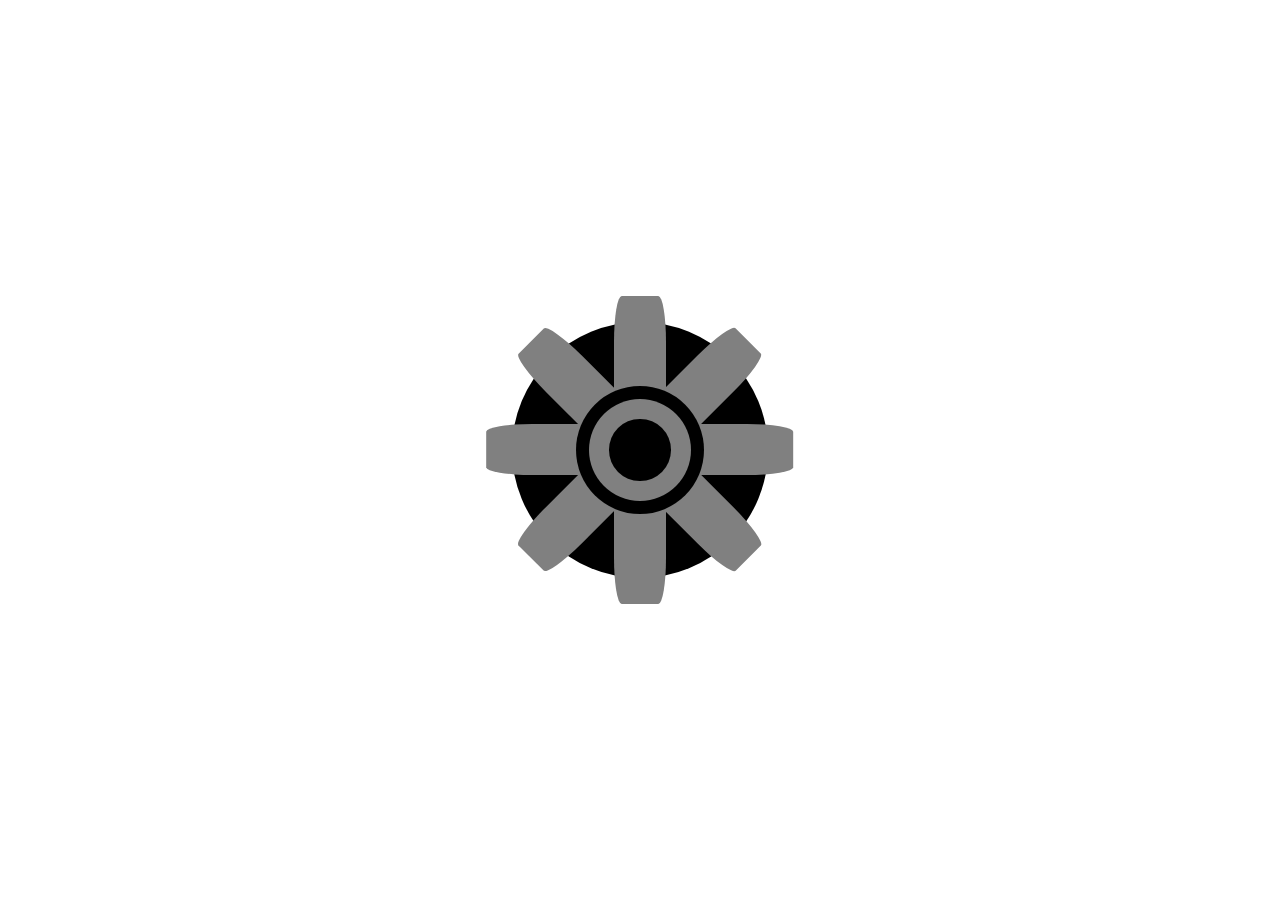
<file: cog.html>
<!DOCTYPE html>

<html>

  <head>

    <title>Cog</title>

    <style>

      html, body{
        height: 100%;
        margin: 0;
      }

      /****** Cog ******/

      .cogcontainer{
        position: absolute;
      }

      #c1{
        width: 20%;
        top: 50%;
        left: 50%;
        margin-top: -10%;
        margin-left: -10%;
        -webkit-animation: clockwise 10s linear infinite;
      }

      .cog{
        width: 100%;
        padding-bottom: 100%;
        border-radius: 50%;
        position: relative;
      }

      #c1 .cog{
        background: black;
      }

      /****** Spokes ******/

      .spoke{
        width: 20%;
        height: 120%;
        border-radius: 15%;
        position: absolute;
        top: -10%;
        left: 50%; 
        margin-left: -10%;
      }

      #c1 .spoke{
        background: grey;
      }

      .s0{
        -webkit-transform: rotate(0deg);
      }

      .s45{
        -webkit-transform: rotate(45deg);
      }

      .s90{
        -webkit-transform: rotate(90deg);
      }

      .s135{
        -webkit-transform: rotate(135deg);
      }

      /****** Dressings ******/

      .dressing{
        position: absolute;
        top: 50%;
        left: 50%;
        border-radius: 50%;
      }

      .d0{
        width: 50%;
        padding-bottom: 50%;
        background: black;
        margin-top: -25%;
        margin-left: -25%;
      }

      .d1{
        width: 40%;
        padding-bottom: 40%;
        background: grey;
        margin-top: -20%;
        margin-left: -20%;
      }

      .d2{
        width: 24%;
        padding-bottom: 24%;
        background: black;
        margin-top: -12%;
        margin-left: -12%;
      }

      /****** Keyframes ******/

      @-webkit-keyframes clockwise{
        100% { -webkit-transform: rotate(360deg); }
      }

      @-webkit-keyframes anticlockwise{
        100% { -webkit-transform: rotate(-360deg); }
      }

    </style>

  </head>

  <body>
    
    <div id="c1" class="cogcontainer">
      <div class="cog">
        <div class="spokes">
          <div class="s0 spoke"></div>
          <div class="s45 spoke"></div>
          <div class="s90 spoke"></div>
          <div class="s135 spoke"></div>
        </div>
        <div class="dressings">
          <div class="d0 dressing"></div>
          <div class="d1 dressing"></div>
          <div class="d2 dressing"></div>
        </div>
      </div>
    </div>

  </body>

</html>
</file>
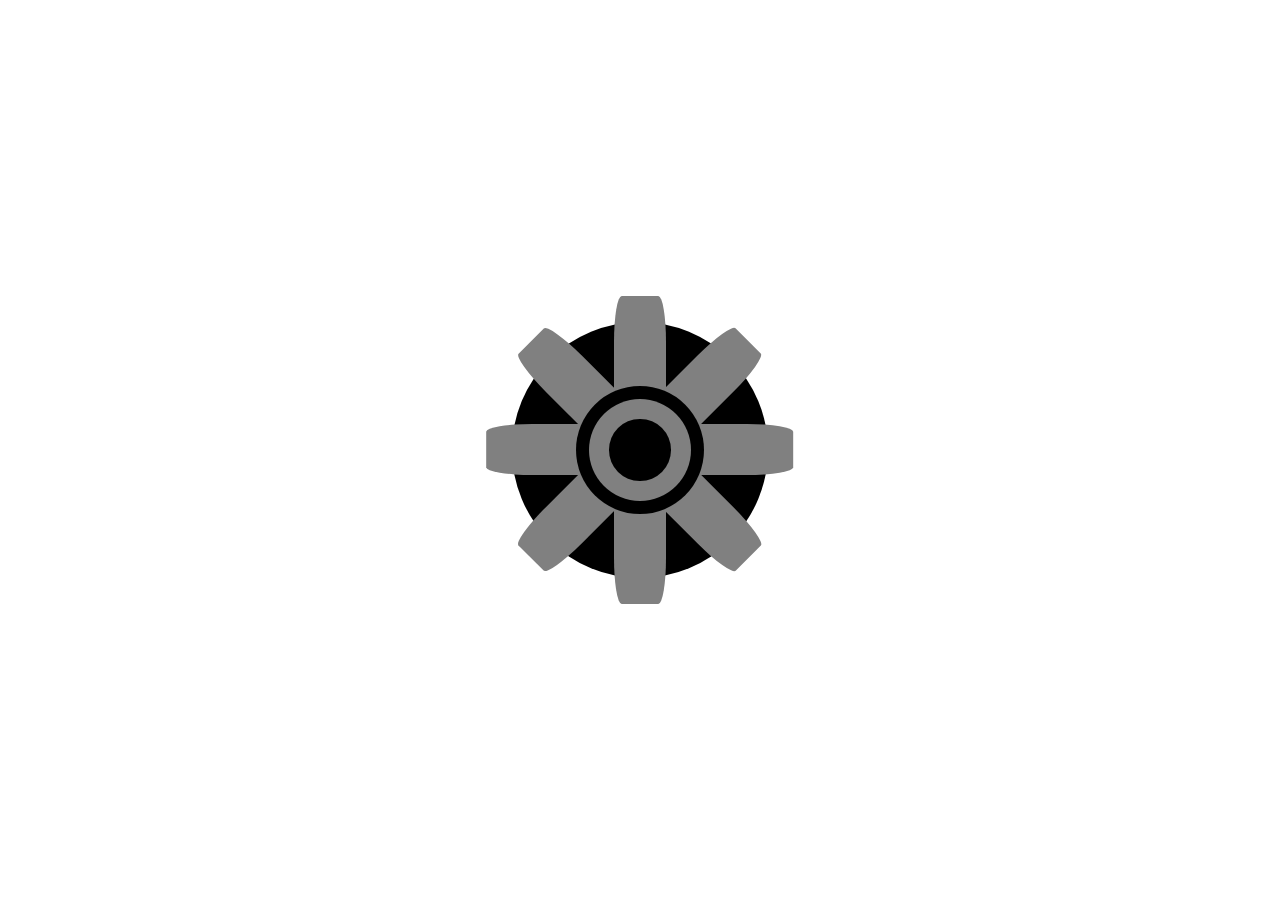
<file: even-cog.html>
<!DOCTYPE html>

<html>

  <head>

    <title>Cog</title>

    <style>

      html, body{
        height: 100%;
        margin: 0;
      }

      /****** Cog ******/

      .cogcontainer{
        position: absolute;
      }

      #c1{
        width: 20%;
        top: 50%;
        left: 50%;
        margin-top: -10%;
        margin-left: -10%;
        -webkit-animation: clockwise 10s linear infinite;
      }

      .cog{
        width: 100%;
        padding-bottom: 100%;
        border-radius: 50%;
        position: relative;
      }

      #c1 .cog{
        background: black;
      }

      /****** Spokes ******/

      .spoke{
        border-radius: 15%;
        position: absolute;
        top: -10%;
        left: 50%; 
      }
      
      .even .spoke{
        height: 120%;
      }

      #c1 .spoke{
        width: 20%;
        margin-left: -10%;
        background: grey;
      }

      .s0{
        -webkit-transform: rotate(0deg);
      }

      .s45{
        -webkit-transform: rotate(45deg);
      }

      .s90{
        -webkit-transform: rotate(90deg);
      }

      .s135{
        -webkit-transform: rotate(135deg);
      }

      /****** Dressings ******/

      .dressing{
        position: absolute;
        top: 50%;
        left: 50%;
        border-radius: 50%;
      }

      .d0{
        width: 50%;
        padding-bottom: 50%;
        background: black;
        margin-top: -25%;
        margin-left: -25%;
      }

      .d1{
        width: 40%;
        padding-bottom: 40%;
        background: grey;
        margin-top: -20%;
        margin-left: -20%;
      }

      .d2{
        width: 24%;
        padding-bottom: 24%;
        background: black;
        margin-top: -12%;
        margin-left: -12%;
      }

      /****** Keyframes ******/

      @-webkit-keyframes clockwise{
        100% { -webkit-transform: rotate(360deg); }
      }

      @-webkit-keyframes anticlockwise{
        100% { -webkit-transform: rotate(-360deg); }
      }

    </style>

  </head>

  <body>
    
    <div id="c1" class="cogcontainer">
      <div class="cog">
        <div class="spokes even">
          <div class="s0 spoke"></div>
          <div class="s45 spoke"></div>
          <div class="s90 spoke"></div>
          <div class="s135 spoke"></div>
        </div>
        <div class="dressings">
          <div class="d0 dressing"></div>
          <div class="d1 dressing"></div>
          <div class="d2 dressing"></div>
        </div>
      </div>
    </div>

  </body>

</html>
</file>
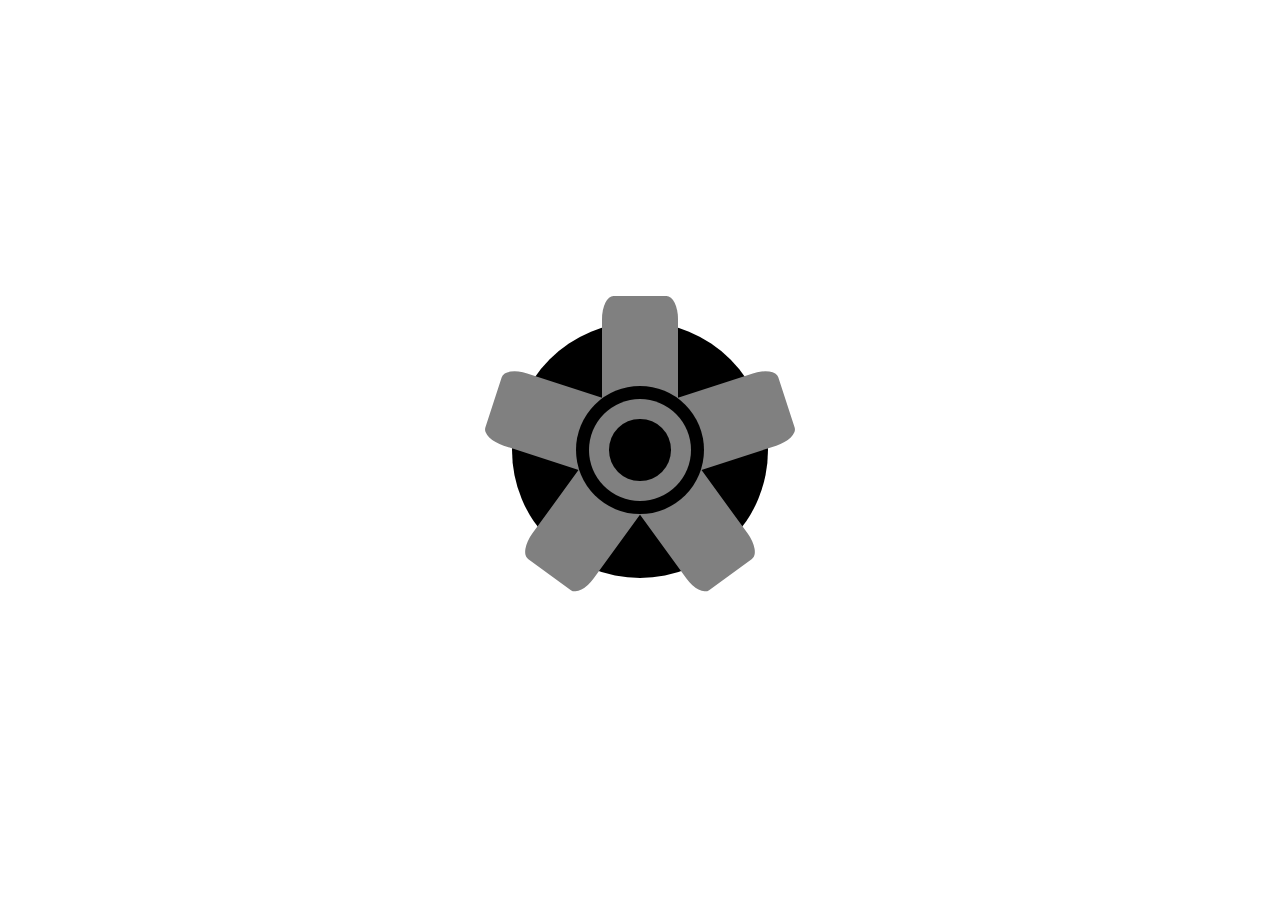
<file: odd-cog.html>
<!DOCTYPE html>

<html>

  <head>

    <title>Cog</title>

    <style>

      html, body{
        height: 100%;
        margin: 0;
      }

      /****** Cog ******/

      .cogcontainer{
        position: absolute;
      }

      #c1{
        width: 20%;
        top: 50%;
        left: 50%;
        margin-top: -10%;
        margin-left: -10%;
        -webkit-animation: clockwise 10s linear infinite;
      }

      .cog{
        width: 100%;
        padding-bottom: 100%;
        border-radius: 50%;
        position: relative;
      }

      #c1 .cog{
        background: black;
      }

      /****** Spokes ******/

      .spokecontainer{
        width: 100%;
        padding-bottom: 100%;
        position: absolute;
      }

      .spoke{
        border-radius: 15%;
        position: absolute;
        top: -10%;
        left: 50%; 
      }

      .odd .spoke{
        height: 60%;
        margin-bottom: 60%;
      }

      #c1 .spoke{
        width: 30%;
        margin-left: -15%;
        background: grey;
      }

      .s0{
        -webkit-transform: rotate(0deg);
      }

      .s72{
        -webkit-transform: rotate(72deg);
      }

      .s144{
        -webkit-transform: rotate(144deg);
      }

      .s216{
        -webkit-transform: rotate(216deg);
      }

      .s288{
        -webkit-transform: rotate(288deg);
      }

      /****** Dressings ******/

      .dressing{
        position: absolute;
        top: 50%;
        left: 50%;
        border-radius: 50%;
      }

      .d0{
        width: 50%;
        padding-bottom: 50%;
        background: black;
        margin-top: -25%;
        margin-left: -25%;
      }

      .d1{
        width: 40%;
        padding-bottom: 40%;
        background: grey;
        margin-top: -20%;
        margin-left: -20%;
      }

      .d2{
        width: 24%;
        padding-bottom: 24%;
        background: black;
        margin-top: -12%;
        margin-left: -12%;
      }

      /****** Keyframes ******/

      @-webkit-keyframes clockwise{
        100% { -webkit-transform: rotate(360deg); }
      }

      @-webkit-keyframes anticlockwise{
        100% { -webkit-transform: rotate(-360deg); }
      }

    </style>

  </head>

  <body>
    
    <div id="c1" class="cogcontainer">
      <div class="cog">
        <div class="spokes odd">
          <div class="s0 spokecontainer">
            <div class="spoke"></div>
          </div>
          <div class="s72 spokecontainer">
            <div class="spoke"></div>
          </div>
          <div class="s144 spokecontainer">
            <div class="spoke"></div>
          </div>
          <div class="s216 spokecontainer">
            <div class="spoke"></div>
          </div>
          <div class="s288 spokecontainer">
            <div class="spoke"></div>
          </div>
        </div>
        <div class="dressings">
          <div class="d0 dressing"></div>
          <div class="d1 dressing"></div>
          <div class="d2 dressing"></div>
        </div>
      </div>
    </div>

  </body>

</html>
</file>
